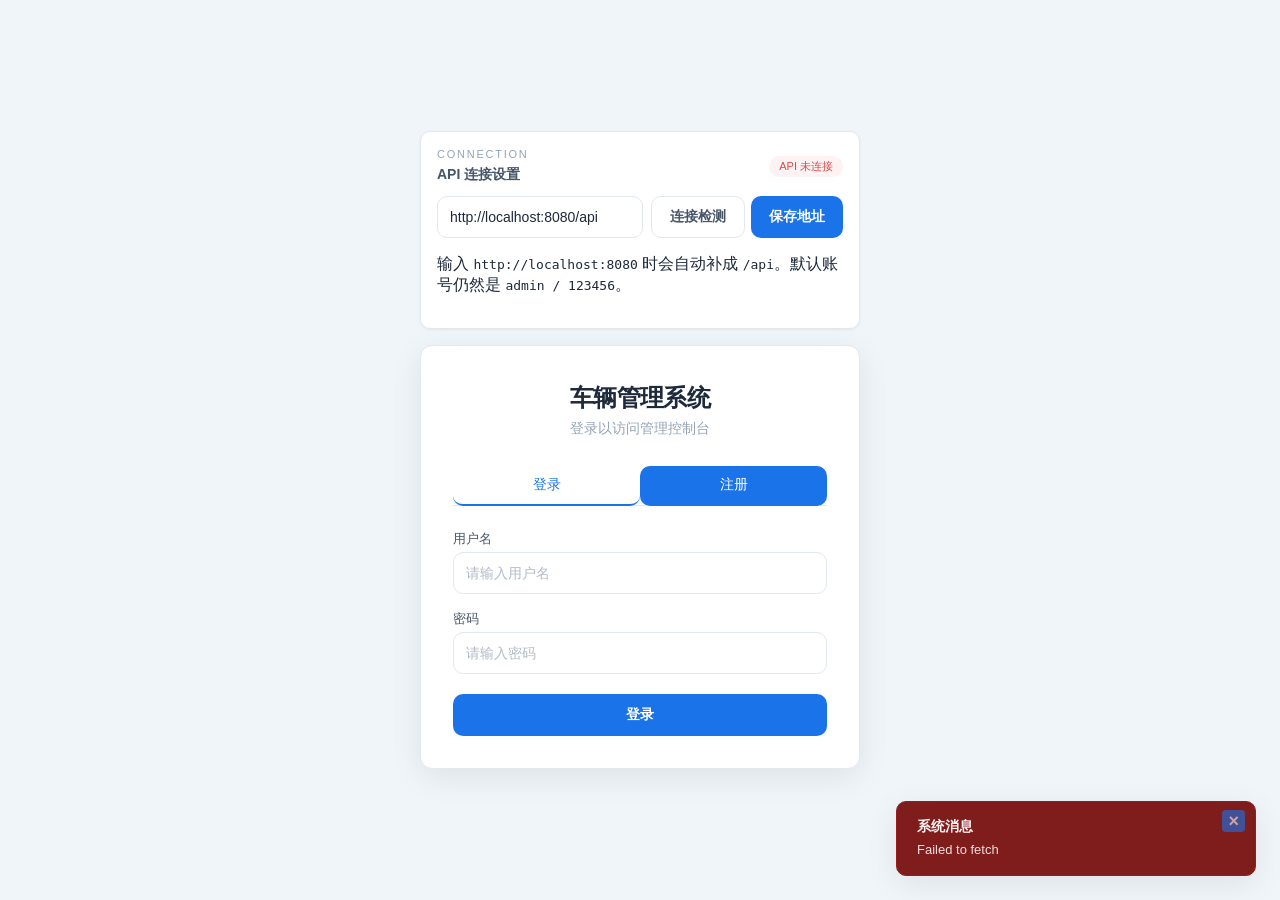
<file: frontend/index.html>
<!doctype html>
<html lang="zh-CN">
<head>
    <meta charset="UTF-8">
    <meta name="viewport" content="width=device-width, initial-scale=1.0">
    <title>车辆管理系统</title>
    <meta http-equiv="Cache-Control" content="no-cache, no-store, must-revalidate">
    <meta http-equiv="Pragma" content="no-cache">
    <meta http-equiv="Expires" content="0">
    <link rel="stylesheet" href="./app.css?v=4">
</head>
<body>
<div id="app"></div>
<noscript>请开启 JavaScript 以使用车辆管理系统。</noscript>
<script type="module" src="./js/main.js?v=4"></script>
</body>
</html>
</file>
<file: frontend/app.css>
:root {
    --bg: #f0f5fa;
    --bg-card: #ffffff;
    --bg-side: #f8fafc;
    --border: #e2e8f0;
    --border-focus: #93b4e8;
    --text: #1e293b;
    --text-2: #475569;
    --muted: #94a3b8;
    --primary: #1a73e8;
    --primary-hover: #1557b0;
    --primary-light: #e8f0fe;
    --danger: #dc4a4a;
    --danger-light: #fef2f2;
    --success: #16a34a;
    --success-light: #f0fdf4;
    --warning: #d97706;
    --warning-light: #fffbeb;
    --shadow-sm: 0 1px 3px rgba(0, 0, 0, 0.06);
    --shadow-md: 0 4px 16px rgba(0, 0, 0, 0.07);
    --shadow-lg: 0 8px 32px rgba(0, 0, 0, 0.08);
    --radius: 10px;
}

* {
    box-sizing: border-box;
}

html {
    scroll-behavior: smooth;
}

body {
    margin: 0;
    min-height: 100vh;
    color: var(--text);
    font-family: -apple-system, BlinkMacSystemFont, "Segoe UI", "PingFang SC", "Microsoft YaHei", sans-serif;
    background: var(--bg);
    -webkit-font-smoothing: antialiased;
}

.eyebrow {
    margin: 0 0 6px;
    color: var(--muted);
    font-size: 11px;
    letter-spacing: 0.16em;
    text-transform: uppercase;
}

/* ============================= */
/*  Login Page                    */
/* ============================= */
.app-shell {
    min-height: 100vh;
    display: flex;
    flex-direction: column;
    padding: 24px;
}

.auth-landing {
    width: 100%;
    max-width: 440px;
    margin: auto;
}

.auth-landing__hero {
    display: none;
}

.auth-landing__side {
    display: flex;
    flex-direction: column;
    gap: 16px;
}

/* API Panel (compact) */
.api-panel {
    background: var(--bg-card);
    border: 1px solid var(--border);
    border-radius: var(--radius);
    padding: 16px;
    box-shadow: var(--shadow-sm);
}

.api-panel__top {
    display: flex;
    align-items: center;
    justify-content: space-between;
    gap: 12px;
    margin-bottom: 12px;
}

.api-panel__top h3 {
    margin: 0;
    font-size: 14px;
    font-weight: 600;
    color: var(--text-2);
}

.api-health {
    font-size: 11px;
    padding: 3px 10px;
    border-radius: 999px;
    font-weight: 500;
}

.api-health.up {
    background: var(--success-light);
    color: var(--success);
}

.api-health.down {
    background: var(--danger-light);
    color: var(--danger);
}

.api-health.checking {
    background: var(--warning-light);
    color: var(--warning);
}

.api-panel__form {
    display: flex;
    gap: 8px;
}

.api-panel__form input {
    flex: 1;
    min-width: 0;
}

.api-panel__actions {
    display: flex;
    gap: 6px;
    flex-shrink: 0;
}

/* Login Card */
.auth-card {
    background: var(--bg-card);
    border: 1px solid var(--border);
    border-radius: calc(var(--radius) * 1.2);
    padding: 36px 32px 32px;
    box-shadow: var(--shadow-lg);
}

.auth-card-header {
    text-align: center;
    margin-bottom: 28px;
}

.auth-card-header h1 {
    margin: 0;
    font-size: 24px;
    font-weight: 700;
    color: var(--text);
    letter-spacing: -0.03em;
}

.auth-card-header p {
    margin: 6px 0 0;
    color: var(--muted);
    font-size: 14px;
}

.auth-tabs {
    display: flex;
    gap: 0;
    margin-bottom: 24px;
    border-bottom: 1px solid var(--border);
}

.auth-tabs button {
    flex: 1;
    background: none;
    border: none;
    color: var(--muted);
    font-size: 14px;
    font-weight: 500;
    padding: 10px 0;
    min-height: auto;
    width: auto;
    cursor: pointer;
    border-bottom: 2px solid transparent;
    margin-bottom: -1px;
    transition: color 0.2s, border-color 0.2s;
}

.auth-card .auth-tabs button.active {
    background: transparent;
    color: var(--primary);
    border-bottom-color: var(--primary);
    box-shadow: none;
}

.auth-tabs button:hover:not(.active) {
    color: var(--text-2);
}

.auth-form {
    display: flex;
    flex-direction: column;
    gap: 16px;
}

.auth-form .input-group {
    display: flex;
    flex-direction: column;
    gap: 4px;
}

.auth-form .input-group label {
    font-size: 13px;
    font-weight: 500;
    color: var(--text-2);
}

.auth-form .input-group input {
    width: 100%;
}

.auth-form button[type="submit"] {
    margin-top: 4px;
}

/* ============================= */
/*  Sidebar Layout                */
/* ============================= */
.dashboard-layout {
    display: flex;
    min-height: calc(100vh - 48px);
}

.sidebar {
    width: 220px;
    flex-shrink: 0;
    display: flex;
    flex-direction: column;
    background: var(--bg-card);
    border: 1px solid var(--border);
    border-radius: var(--radius);
    margin-right: 20px;
    overflow: hidden;
    box-shadow: var(--shadow-sm);
}

.sidebar-brand {
    padding: 20px 20px 16px;
    border-bottom: 1px solid var(--border);
}

.sidebar-brand strong {
    font-size: 16px;
    font-weight: 700;
    color: var(--text);
    letter-spacing: -0.02em;
}

.sidebar-nav {
    flex: 1;
    display: flex;
    flex-direction: column;
    padding: 8px;
    gap: 2px;
}

.sidebar-nav a {
    display: block;
    padding: 10px 14px;
    border-radius: 8px;
    color: var(--text-2);
    font-size: 14px;
    font-weight: 500;
    text-decoration: none;
    transition: background 0.15s, color 0.15s;
    cursor: pointer;
}

.sidebar-nav a:hover {
    background: var(--bg);
    color: var(--text);
}

.sidebar-nav a.active {
    background: var(--primary-light);
    color: var(--primary);
    font-weight: 600;
}

.sidebar-footer {
    padding: 14px 16px;
    border-top: 1px solid var(--border);
    display: flex;
    flex-direction: column;
    gap: 10px;
}

.sidebar-user {
    display: flex;
    align-items: center;
    gap: 8px;
}

.sidebar-username {
    font-size: 13px;
    font-weight: 500;
    color: var(--text-2);
    overflow: hidden;
    text-overflow: ellipsis;
}

.sidebar-logout {
    width: 100%;
}

.content-area {
    flex: 1;
    min-width: 0;
    overflow-y: auto;
}

.content-section {
    display: grid;
    gap: 16px;
}

.content-header {
    margin-bottom: 4px;
}

.content-header h2 {
    margin: 0;
    font-size: 20px;
    font-weight: 700;
    color: var(--text);
}

.content-header p {
    margin: 2px 0 0;
    color: var(--muted);
    font-size: 14px;
}

.empty-hint {
    padding: 32px;
    text-align: center;
    color: var(--muted);
    font-size: 14px;
    background: var(--bg-card);
    border: 1px dashed var(--border);
    border-radius: var(--radius);
}

/* Overview Cards */
.overview-grid {
    display: grid;
    grid-template-columns: repeat(4, minmax(0, 1fr));
    gap: 16px;
}

.overview-card {
    padding: 20px;
    background: var(--bg-card);
    border: 1px solid var(--border);
    border-radius: var(--radius);
    box-shadow: var(--shadow-sm);
}

.overview-card span:first-child {
    color: var(--muted);
    font-size: 12px;
    font-weight: 500;
    text-transform: uppercase;
    letter-spacing: 0.05em;
}

.overview-card strong {
    display: block;
    margin-top: 8px;
    font-size: 28px;
    line-height: 1;
    font-weight: 700;
    color: var(--text);
}

.overview-card p {
    margin: 6px 0 0;
    color: var(--text-2);
    font-size: 13px;
}

/* Stats View: two-column grid */
.dashboard-stats-grid {
    display: grid;
    grid-template-columns: 1fr 1fr;
    gap: 16px;
}

/* Generic Panel */
.panel {
    padding: 20px;
    background: var(--bg-card);
    border: 1px solid var(--border);
    border-radius: var(--radius);
    box-shadow: var(--shadow-sm);
}

.panel-head {
    display: flex;
    justify-content: space-between;
    align-items: flex-start;
    gap: 12px;
    margin-bottom: 16px;
}

.panel-head h3 {
    margin: 0;
    font-size: 16px;
    font-weight: 600;
}

.panel-actions {
    display: flex;
    gap: 8px;
    align-items: center;
    flex-shrink: 0;
}

/* Vehicle Form */
.vehicle-form__grid {
    display: grid;
    grid-template-columns: repeat(4, minmax(0, 1fr));
    gap: 10px;
}

.vehicle-form__footer {
    display: flex;
    gap: 8px;
    justify-content: flex-end;
    margin-top: 14px;
}

/* Search Toolbar */
.toolbar-grid {
    display: grid;
    grid-template-columns: repeat(4, minmax(0, 1fr));
    gap: 10px;
}

.toolbar-actions {
    display: flex;
    gap: 8px;
    align-items: center;
    grid-column: 1 / -1;
    margin-top: 4px;
}

/* Vehicle Table */
.table-shell {
    border: 1px solid var(--border);
    border-radius: var(--radius);
    overflow: auto;
}

.vehicle-table {
    width: 100%;
    border-collapse: collapse;
}

.vehicle-table th,
.vehicle-table td {
    padding: 12px 14px;
    text-align: left;
    border-bottom: 1px solid var(--border);
    font-size: 14px;
}

.vehicle-table th {
    background: var(--bg-side);
    color: var(--text-2);
    font-weight: 600;
    font-size: 12px;
    text-transform: uppercase;
    letter-spacing: 0.04em;
    white-space: nowrap;
}

.vehicle-table tbody tr:hover {
    background: #f8fafc;
}

.vehicle-table tbody tr:last-child td {
    border-bottom: none;
}

.vehicle-table td small {
    display: block;
    margin-top: 2px;
    color: var(--muted);
    font-size: 12px;
}

.table-actions {
    display: flex;
    gap: 6px;
    flex-wrap: wrap;
}

/* Pagination */
.pager {
    display: flex;
    align-items: center;
    justify-content: center;
    gap: 14px;
    margin-top: 14px;
    color: var(--text-2);
    font-size: 13px;
}

.pager button {
    width: auto;
}

/* Side: Detail Grid */
.detail-grid {
    display: grid;
    gap: 10px;
}

.detail-grid > div {
    display: flex;
    justify-content: space-between;
    gap: 12px;
    padding-bottom: 8px;
    border-bottom: 1px dashed var(--border);
}

.detail-grid span {
    color: var(--muted);
    font-size: 13px;
}

.detail-grid strong {
    text-align: right;
    font-size: 14px;
}

.detail-grid__remark {
    display: block !important;
}

.detail-grid__remark p {
    margin: 6px 0 0;
    color: var(--text-2);
    font-size: 14px;
    line-height: 1.5;
}

/* Side: Mini Summary */
.mini-summary {
    display: grid;
    gap: 16px;
}

.mini-summary h4 {
    margin: 0 0 8px;
    font-size: 14px;
    font-weight: 600;
}

.mini-summary ul {
    margin: 0;
    padding-left: 16px;
    color: var(--text-2);
    font-size: 14px;
}

/* Side: Audit Stream */
.audit-stream {
    display: grid;
    gap: 10px;
}

.audit-stream__item {
    padding: 14px;
    border: 1px solid var(--border);
    border-radius: var(--radius);
    background: var(--bg-side);
}

.audit-stream__top {
    display: flex;
    justify-content: space-between;
    gap: 10px;
    align-items: center;
}

.audit-stream__top strong {
    font-size: 14px;
}

.audit-stream__top span {
    color: var(--muted);
    font-size: 13px;
}

.audit-stream__item p {
    margin: 8px 0;
    color: var(--text-2);
    font-size: 13px;
    line-height: 1.5;
}

.audit-stream__item time {
    color: var(--muted);
    font-size: 12px;
}

/* Admin Form */
.admin-form {
    display: grid;
    gap: 10px;
    margin-top: 4px;
}

/* ============================= */
/*  Form Elements                 */
/* ============================= */
input,
select,
textarea,
button {
    font-family: inherit;
    font-size: 14px;
    border: 1px solid var(--border);
    border-radius: var(--radius);
    transition: border-color 0.15s, box-shadow 0.15s;
}

input,
select {
    min-height: 42px;
    padding: 0 12px;
}

textarea {
    min-height: 80px;
    padding: 10px 12px;
    resize: vertical;
}

input,
select,
textarea {
    background: var(--bg-card);
    color: var(--text);
    width: 100%;
}

input::placeholder,
textarea::placeholder {
    color: #b0bcc9;
}

input:focus,
select:focus,
textarea:focus {
    outline: none;
    border-color: var(--border-focus);
    box-shadow: 0 0 0 3px rgba(26, 115, 232, 0.1);
}

/* ============================= */
/*  Buttons                       */
/* ============================= */
button {
    cursor: pointer;
    border: none;
    border-radius: var(--radius);
    font-weight: 600;
    font-size: 14px;
    padding: 0 18px;
    min-height: 42px;
    display: inline-flex;
    align-items: center;
    justify-content: center;
    transition: background 0.15s, box-shadow 0.15s, transform 0.1s;
    white-space: nowrap;
}

button:active {
    transform: scale(0.98);
}

button:disabled {
    opacity: 0.5;
    cursor: not-allowed;
    transform: none;
}

/* Primary */
button:not(.secondary):not(.ghost) {
    background: var(--primary);
    color: white;
}

button:not(.secondary):not(.ghost):hover:not(:disabled) {
    background: var(--primary-hover);
    box-shadow: 0 2px 8px rgba(26, 115, 232, 0.25);
}

/* Secondary */
button.secondary {
    background: transparent;
    color: var(--text-2);
    border: 1px solid var(--border);
}

button.secondary:hover:not(:disabled) {
    background: var(--bg-side);
    border-color: #cbd5e1;
}

/* Ghost */
button.ghost {
    background: transparent;
    color: var(--primary);
    border: none;
    padding: 6px 10px;
    min-height: auto;
}

button.ghost:hover:not(:disabled) {
    background: var(--primary-light);
}

/* Danger */
button.danger {
    background: var(--danger);
    color: white;
}

button.danger:hover:not(:disabled) {
    background: #b91c1c;
    box-shadow: 0 2px 8px rgba(220, 74, 74, 0.25);
}

button.ghost.danger {
    color: var(--danger);
    background: transparent;
    border: none;
}

button.ghost.danger:hover:not(:disabled) {
    background: var(--danger-light);
}

/* Role / Status Pills */
.role-pill,
.status-pill {
    display: inline-flex;
    align-items: center;
    padding: 4px 12px;
    border-radius: 999px;
    background: var(--bg-side);
    border: 1px solid var(--border);
    color: var(--text-2);
    font-size: 12px;
    font-weight: 500;
    white-space: nowrap;
}

/* ============================= */
/*  Toast                         */
/* ============================= */
.toast {
    position: fixed;
    right: 24px;
    bottom: 24px;
    width: min(360px, calc(100vw - 32px));
    padding: 16px 20px;
    border-radius: var(--radius);
    box-shadow: var(--shadow-lg);
    z-index: 100;
    animation: toast-in 0.25s ease;
}

@keyframes toast-in {
    from {
        opacity: 0;
        transform: translateY(8px);
    }
    to {
        opacity: 1;
        transform: translateY(0);
    }
}

.toast__close {
    position: absolute;
    top: 8px;
    right: 10px;
    background: none;
    border: none;
    color: inherit;
    opacity: 0.6;
    font-size: 18px;
    cursor: pointer;
    padding: 2px 6px;
    min-height: auto;
    border-radius: 4px;
    line-height: 1;
}

.toast__close:hover {
    opacity: 1;
    background: none;
    box-shadow: none;
    transform: none;
}

.toast.info {
    background: #1e293b;
    color: #f8fafc;
    border: 1px solid #334155;
}

.toast.error {
    background: #7f1d1d;
    color: #fef2f2;
    border: 1px solid #991b1b;
}

.toast strong {
    display: block;
    margin-bottom: 4px;
    font-size: 14px;
}

.toast p {
    margin: 0;
    font-size: 13px;
    line-height: 1.5;
    opacity: 0.9;
}


/* ============================= */
/*  Responsive                    */
/* ============================= */
@media (max-width: 1200px) {
    .overview-grid {
        grid-template-columns: 1fr 1fr;
    }

    .dashboard-stats-grid {
        grid-template-columns: 1fr;
    }
}

@media (max-width: 900px) {
    .overview-grid,
    .vehicle-form__grid,
    .toolbar-grid {
        grid-template-columns: 1fr 1fr;
    }

    .dashboard-stats-grid {
        grid-template-columns: 1fr;
    }
}

@media (max-width: 760px) {
    .app-shell {
        padding: 16px;
    }

    .auth-card {
        padding: 24px 20px;
    }

    .dashboard-layout {
        flex-direction: column;
    }

    .sidebar {
        width: 100%;
        flex-direction: row;
        flex-wrap: wrap;
        margin-right: 0;
        margin-bottom: 16px;
    }

    .sidebar-brand {
        padding: 14px 16px;
        border-bottom: none;
    }

    .sidebar-nav {
        flex: 1;
        flex-direction: row;
        flex-wrap: wrap;
        padding: 6px;
        gap: 4px;
        overflow-x: auto;
    }

    .sidebar-nav a {
        padding: 6px 12px;
        font-size: 13px;
        white-space: nowrap;
    }

    .sidebar-footer {
        flex-direction: row;
        align-items: center;
        padding: 10px 16px;
        width: 100%;
        border-top: 1px solid var(--border);
    }

    .sidebar-logout {
        width: auto;
    }

    .overview-grid,
    .vehicle-form__grid,
    .toolbar-grid {
        grid-template-columns: 1fr;
    }

    .api-panel__top,
    .api-panel__form,
    .api-panel__actions,
    .panel-head,
    .panel-actions,
    .toolbar-actions,
    .vehicle-form__footer,
    .pager {
        flex-direction: column;
        align-items: stretch;
    }

    .api-panel__form {
        flex-direction: column;
    }

    .pager {
        text-align: center;
    }
}
</file>
